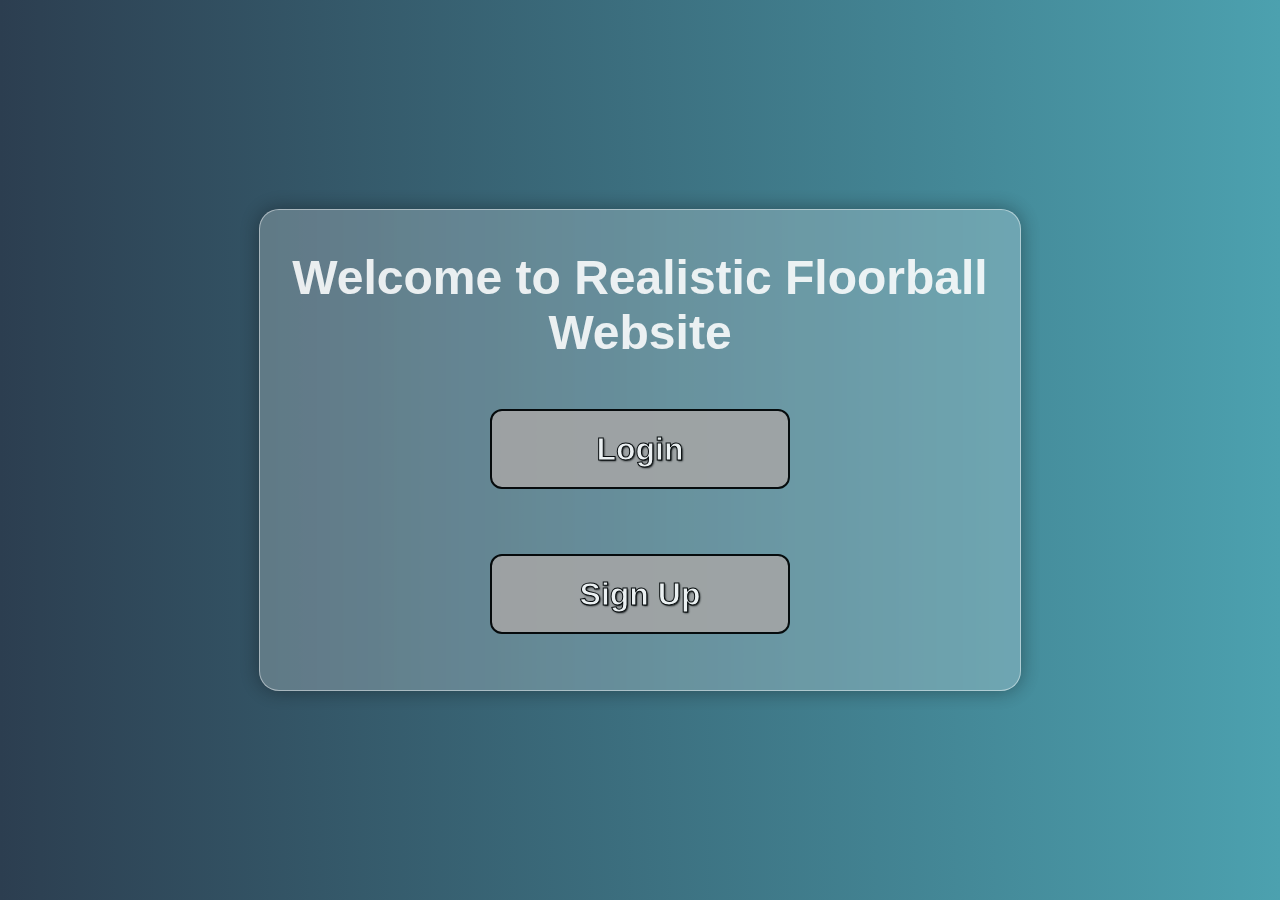
<file: index.html>
<!DOCTYPE html>
<html lang="en">
<head>
  <meta charset="UTF-8" />
  <title>Welcome</title>
  <link rel="stylesheet" href="index.css" />
</head>
<body>
  <div class="container">
    <div class="Auth">
      <h1>Welcome to Realistic Floorball Website</h1>
      <button onclick="window.location.href='login.html'" class="Button">Login</button>
      <button onclick="window.location.href='signup.html'" class="Button">Sign Up</button>
    </div>
  </div>
</body>
</html>
</file>
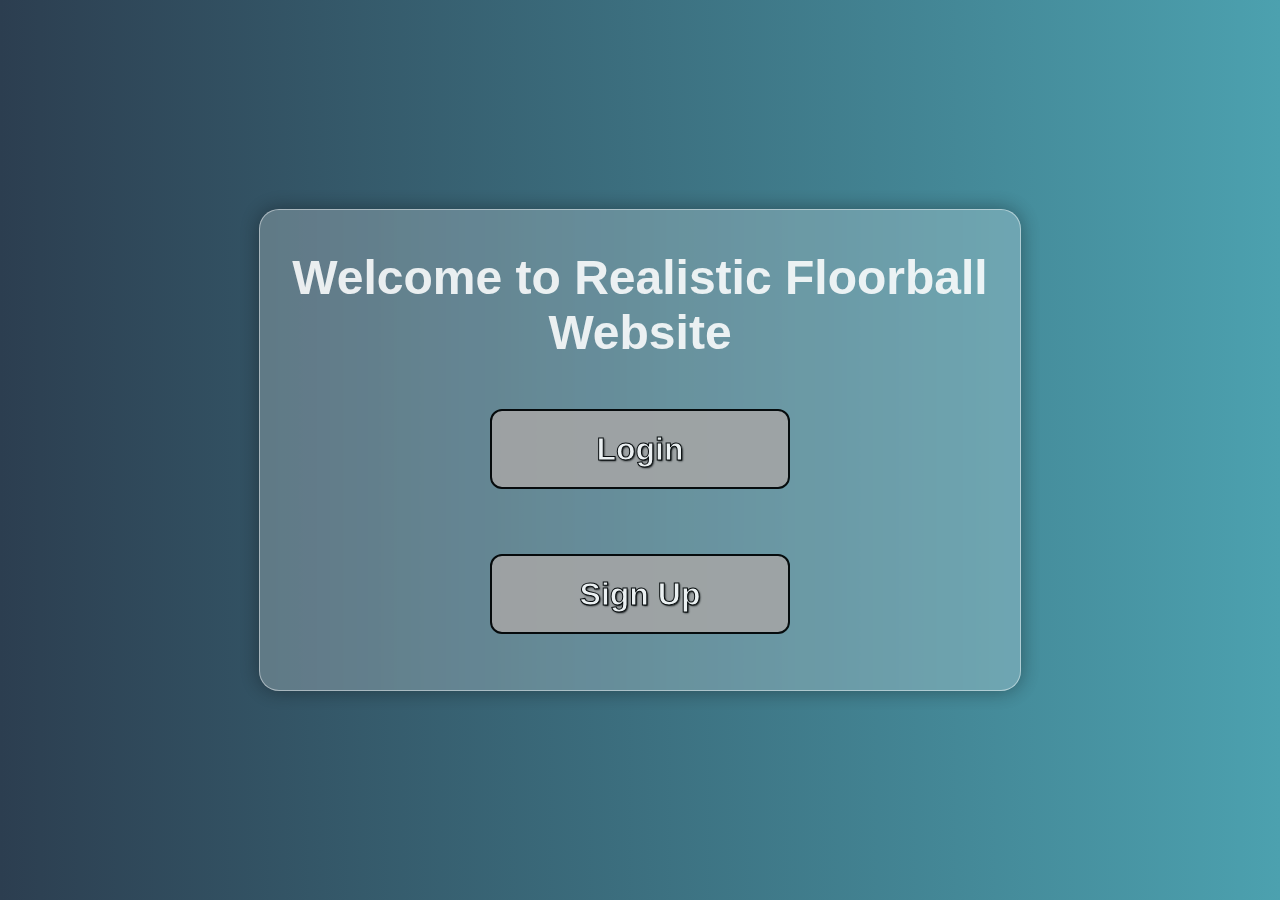
<file: dashboard.html>
<!DOCTYPE html>
<html lang="en">
<head>
  <meta charset="UTF-8" />
  <meta name="viewport" content="width=device-width,initial-scale=1" />
  <title>Dashboard</title>
  <link rel="stylesheet" href="dashboard.css" />
  <script defer src="protect.js"></script>
</head>
<body>
  <header class="topbar">
    <a href="home.html" class="backBtn" aria-label="Back to home">←</a>
    <h1>Dashboard</h1>
    <button id="logoutBtn" class="logout">Logout</button>
  </header>

  <main class="container">
    <div class="grid">
      <!-- ✅ Active pages -->
      <button class="dashBtn" onclick="location.href='teams.html'">Teams</button>
      <button class="dashBtn" onclick="location.href='users.html'">Users</button>
      <button class="dashBtn" onclick="location.href='fixtures.html'">Match Fixtures</button>
      <button class="dashBtn" onclick="location.href='results.html'">Match Results</button>
      <button class="dashBtn" onclick="location.href='standings.html'">Standings</button>

      <button class="dashBtn" onclick="location.href='reports.html'">Reports</button>
      <button class="dashBtn" onclick="location.href='game-news.html'">Game news</button>
      <button class="dashBtn" onclick="location.href='fan-posts.html'">Fans Posts</button>
    </div>
  </main>

  <script>
    // Logout logic
    const logoutBtn = document.getElementById("logoutBtn");
    logoutBtn.addEventListener("click", () => {
      try {
        const raw = JSON.parse(localStorage.getItem('onlineUsers') || '[]');
        const updated = (raw || []).filter(item => (typeof item === 'string' ? item !== localStorage.getItem('loggedInUser') : item.username !== localStorage.getItem('loggedInUser')));
        localStorage.setItem('onlineUsers', JSON.stringify(updated));
        try { window.Realtime.write('onlineUsers', updated); } catch(e) {}
      } catch (err) {}
      localStorage.removeItem("loggedInUser");
      window.location.href = "index.html";
    });
  </script>
</body>
</html>
</file>
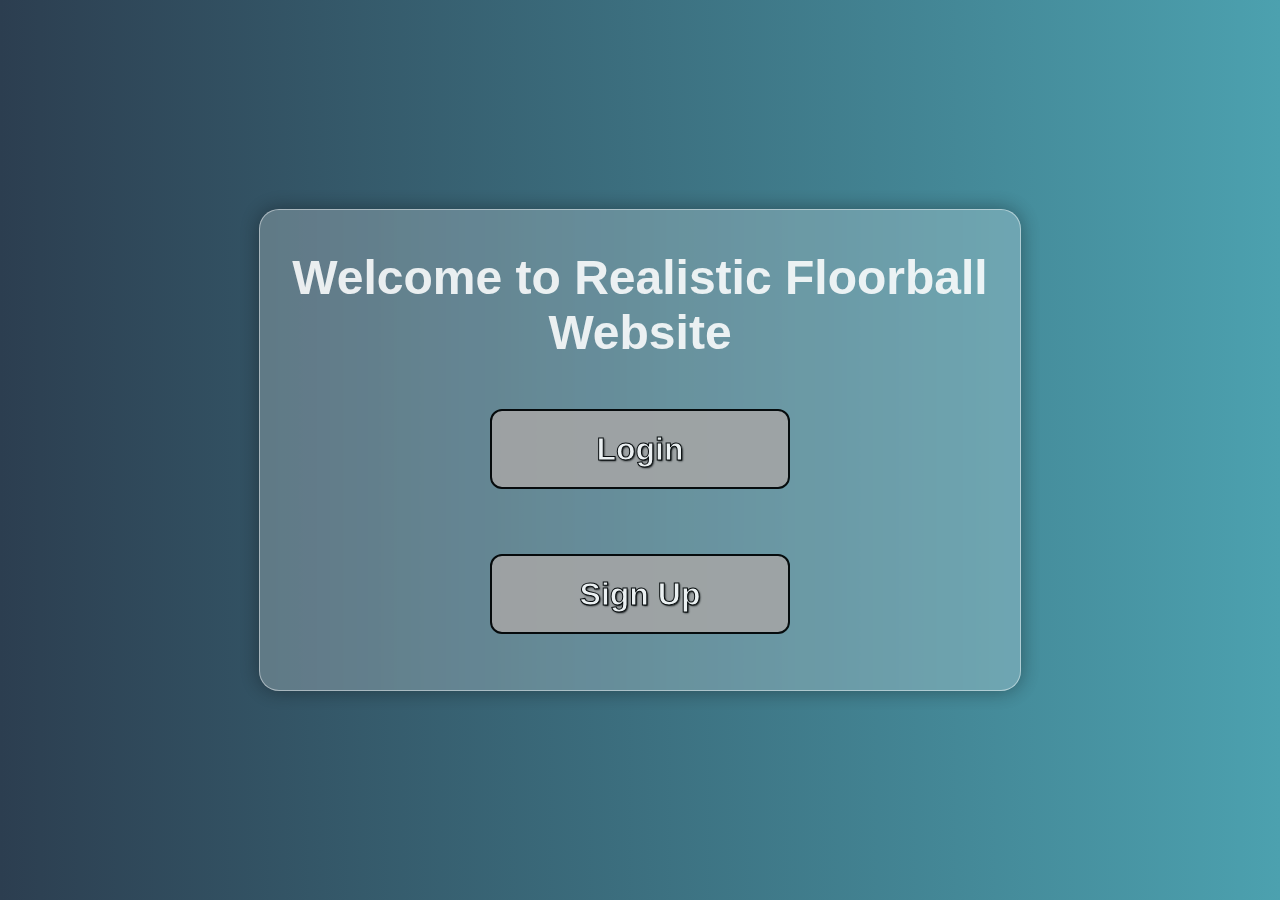
<file: fan-posts.html>
<!DOCTYPE html>
<html lang="en">
<head>
  <meta charset="UTF-8" />
  <meta name="viewport" content="width=device-width, initial-scale=1.0" />
  <title>Fan Posts</title>
  <link rel="stylesheet" href="posts.css" />
</head>
<body>
  <header class="topbar">
    <h1>Fan Posts</h1>
    <div class="profile">
      <span id="userDisplay"></span>
      <button id="logoutBtn">Logout</button>
    </div>
  </header>

  <main class="container">
    <section class="create-post">
      <h2>Create a New Post</h2>
      <input type="text" id="postTitle" placeholder="Post title..." />
      <textarea id="postContent" placeholder="Write something..."></textarea>
      <input type="file" id="postImage" accept="image/*" />
      <button id="addPostBtn">➕ Post</button>
    </section>
   
     <a class="iconBtn" href="dashboard.html" aria-label="Dashboard">
      <svg viewBox="0 0 24 24">
        <rect x="3" y="6" width="18" height="2" rx="1"></rect>
        <rect x="3" y="11" width="18" height="2" rx="1"></rect>
        <rect x="3" y="16" width="18" height="2" rx="1"></rect>
      </svg>
    </a>
</a>


    <section class="posts-list" id="postsList">
      <!-- Posts will appear here -->
    </section>
  </main>

  <script type="module" src="fan-posts.js"></script>
</body>
</html>
</file>
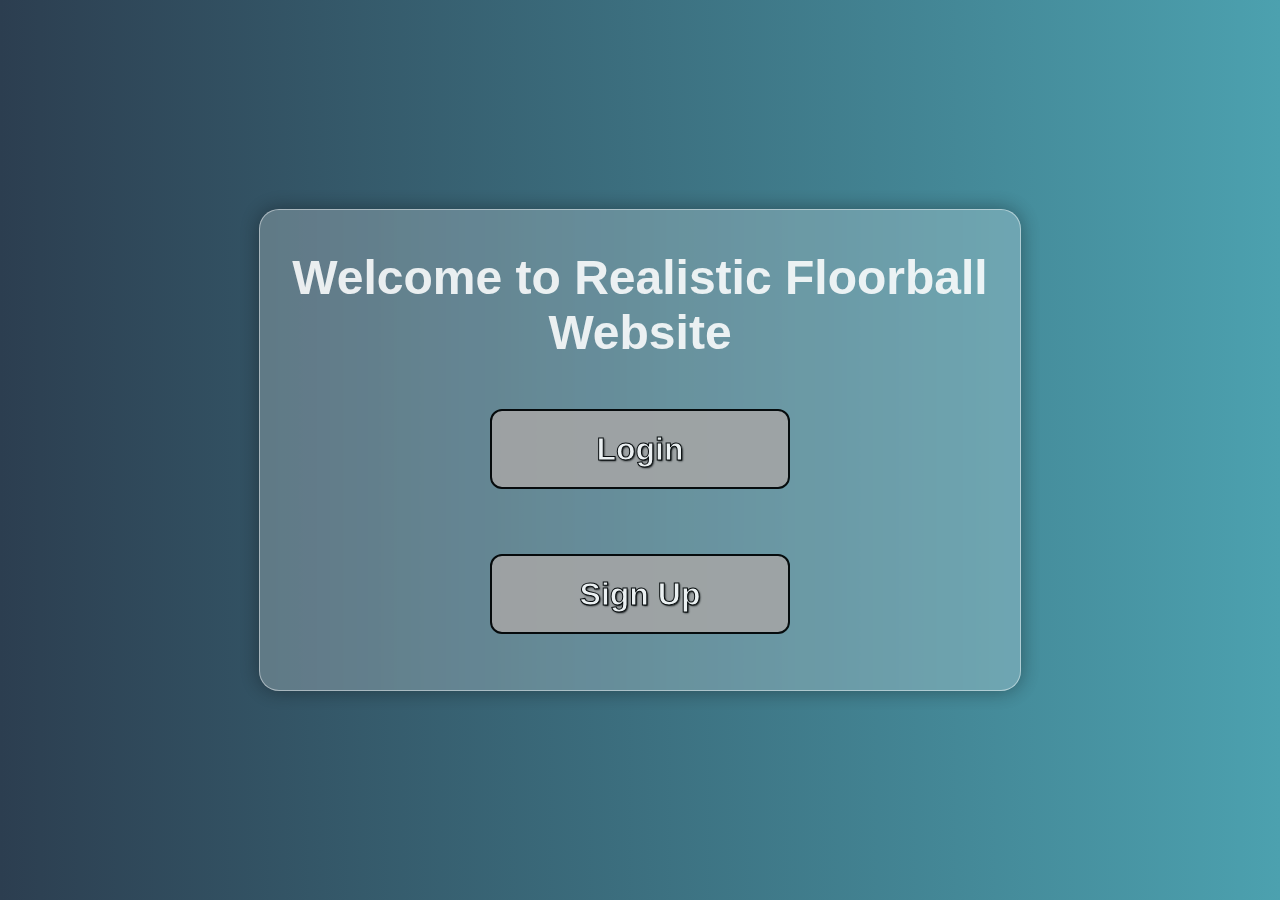
<file: fixtures.html>
<!DOCTYPE html>
<html lang="en">
<head>
  <meta charset="UTF-8">
  <meta name="viewport" content="width=device-width, initial-scale=1.0">
  <title>Fixtures</title>
  <link rel="stylesheet" href="fixtures.css">
  <script defer src="fixtures.js"></script>
</head>
<body>
  <header class="topbar">
    <a class="iconBtn" id="dashBtn" href="dashboard.html" aria-label="Open dashboard">
      <svg width="24" height="24" viewBox="0 0 24 24" fill="none">
        <rect x="3" y="6" width="18" height="2" rx="1"></rect>
        <rect x="3" y="11" width="18" height="2" rx="1"></rect>
        <rect x="3" y="16" width="18" height="2" rx="1"></rect>
      </svg>
    </a>
    <button id="logoutBtn" class="logout">Logout</button>
  </header>

  <main class="container">
    <h1>Fixtures</h1>

    <section id="addMatchSection" class="card">
      <h2>Add New Match</h2>
      <div class="formRow">
        <label for="seasonSelect">Season:</label>
        <select id="seasonSelect"></select>
      </div>
      <div class="formRow">
        <label for="teamASelect">Team A:</label>
        <select id="teamASelect"></select>
      </div>
      <div class="formRow">
        <label for="teamBSelect">Team B:</label>
        <select id="teamBSelect"></select>
      </div>
      <div class="formRow">
        <label for="matchDateTime">Date & Time:</label>
        <input type="datetime-local" id="matchDateTime">
      </div>
      <button id="addMatchBtn" class="primaryBtn">Add Match</button>
    </section>

    <section id="matchesList" class="card">
      <h2>All Matches</h2>
      <div id="matchesContainer" class="matchesContainer"></div>
    </section>
  </main>
</body>
</html>
</file>
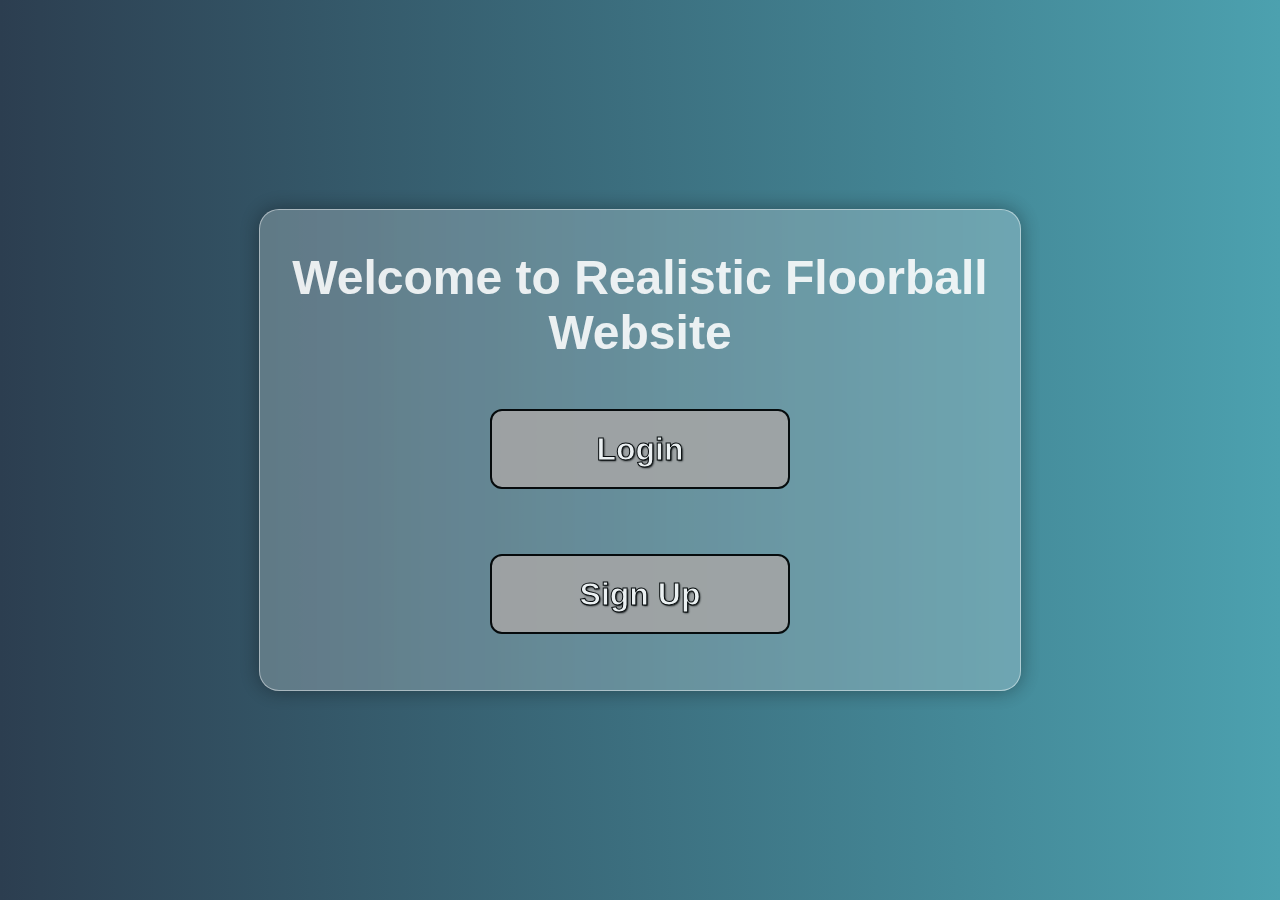
<file: game-news.html>
<!DOCTYPE html>
<html lang="en">
<head>
  <meta charset="UTF-8" />
  <meta name="viewport" content="width=device-width, initial-scale=1" />
  <title>Game News</title>
  <link rel="stylesheet" href="posts.css" />
  <script defer src="game-news.js"></script>
</head>
<body>
  <header class="topbar">
    <a class="iconBtn" href="dashboard.html" aria-label="Dashboard">
      <svg viewBox="0 0 24 24">
        <rect x="3" y="6" width="18" height="2" rx="1"></rect>
        <rect x="3" y="11" width="18" height="2" rx="1"></rect>
        <rect x="3" y="16" width="18" height="2" rx="1"></rect>
      </svg>
    </a>
    <h1>Game News</h1>
    <button class="logout" id="logoutBtn">Logout</button>
  </header>

  <main class="container">
    <div class="postBox" id="createPostBox">
      <h2>Create News</h2>
      <input type="text" id="postTitle" placeholder="Title" />
      <textarea id="postContent" placeholder="Content"></textarea>
      <input type="file" id="postImage" />
      <button id="postBtn">Post</button>
    </div>

    <div class="posts" id="postsList"></div>
  </main>
</body>
</html>
</file>
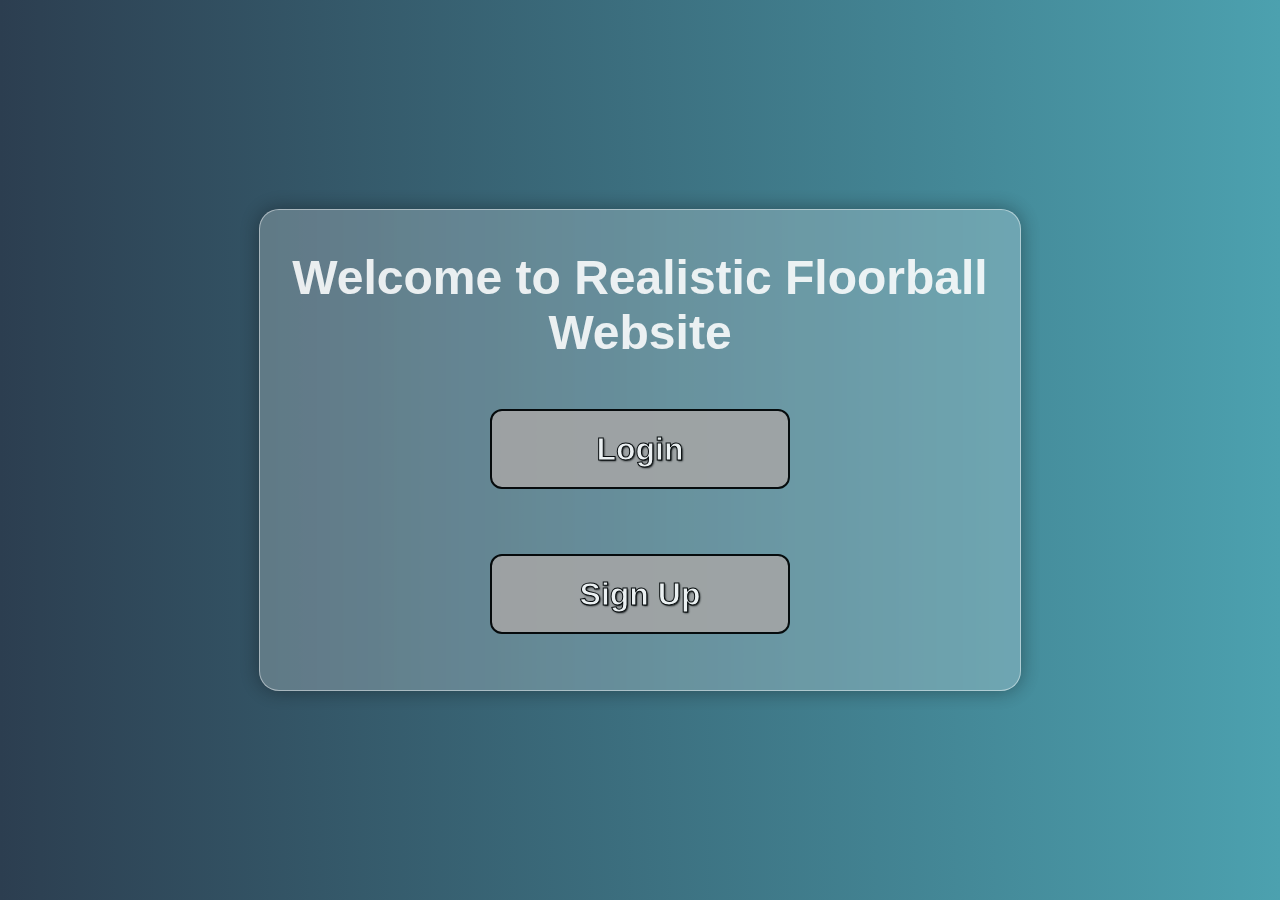
<file: home.html>
<!DOCTYPE html>
<html lang="en">
<head>
  <meta charset="UTF-8" />
  <meta name="viewport" content="width=device-width,initial-scale=1" />
  <title>Home</title>
  <link rel="stylesheet" href="home.css" />
  <script defer src="protect.js"></script>
  <script defer src="home.js"></script>
</head>
<body>
  <header class="topbar">
    <a class="iconBtn" id="dashBtn" href="dashboard.html" aria-label="Open dashboard">
      <svg width="24" height="24" viewBox="0 0 24 24" fill="none" aria-hidden="true">
        <rect x="3" y="6" width="18" height="2" rx="1"></rect>
        <rect x="3" y="11" width="18" height="2" rx="1"></rect>
        <rect x="3" y="16" width="18" height="2" rx="1"></rect>
      </svg>
    </a>

    <a class="profile" id="profileBtn" href="profile.html" aria-label="Open profile">
      <span class="avatar" aria-hidden="true">
        <svg width="36" height="36" viewBox="0 0 24 24" fill="none">
          <circle cx="12" cy="8" r="3.2"></circle>
          <path d="M4.5 20c0-3.6 3.6-6.5 7.5-6.5s7.5 2.9 7.5 6.5"></path>
        </svg>
      </span>
      <span class="profileName" id="topbarName">User</span>
    </a>

    <button id="logoutBtn" class="logout">Logout</button>
  </header>

  <main class="container">
    <h1 class="welcome">Welcome, <span id="userDisplay">User</span>!</h1>

    <section class="liveCard">
      <h2>Live</h2>
      <div class="liveItems" id="liveItems">
        <p class="muted">No live items currently</p>
      </div>
    </section>
  </main>
</body>
</html>
</file>
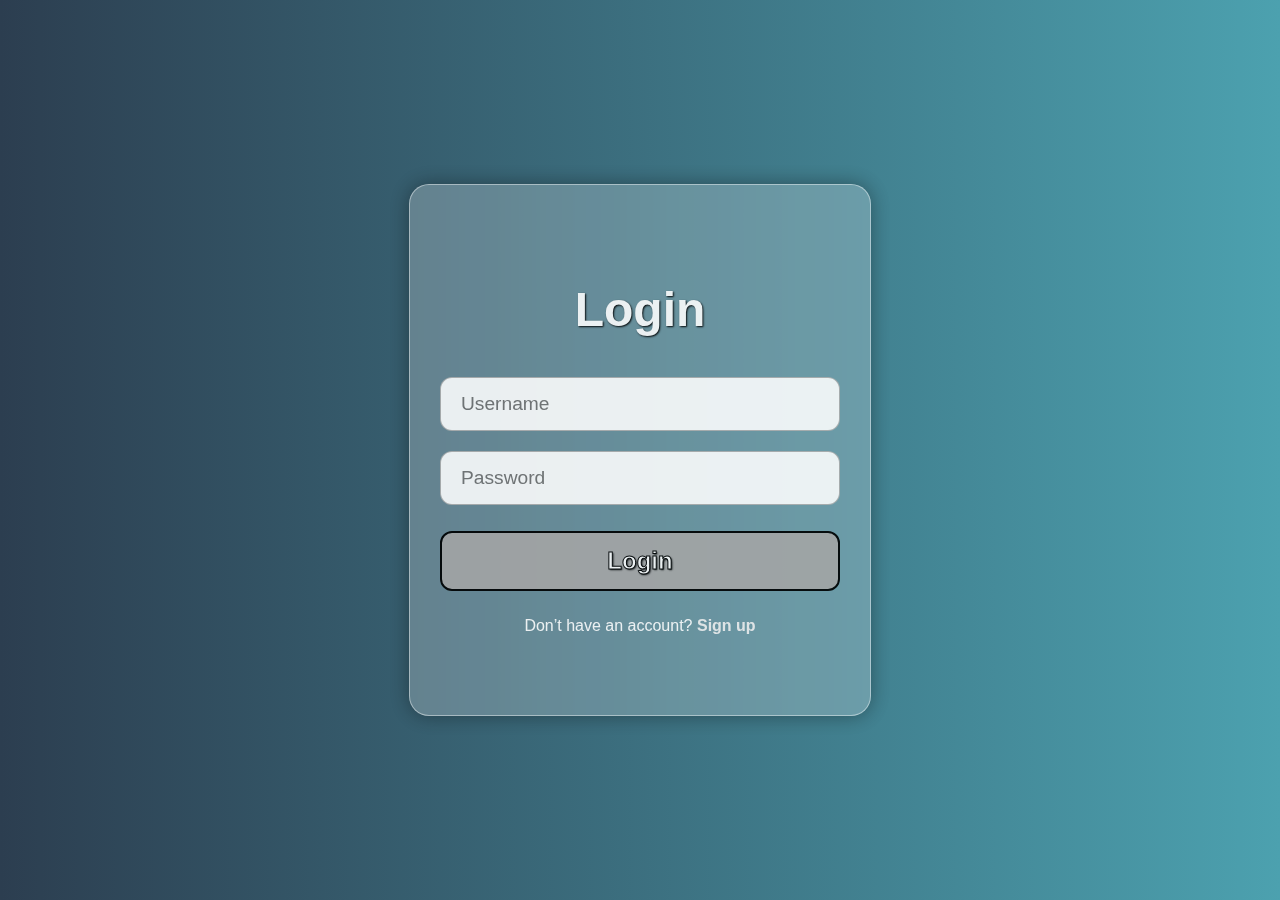
<file: login.html>
<!DOCTYPE html>
<html lang="en">
<head>
  <meta charset="UTF-8" />
  <title>Login</title>
  <link rel="stylesheet" href="login.css" />
  <script defer src="auth.js"></script>
</head>
<body>
  <div class="container">
    <h1>Login</h1>
    <form id="loginForm">
      <input type="text" id="loginUsername" placeholder="Username" required />
      <input type="password" id="loginPassword" placeholder="Password" required />
      <button type="submit">Login</button>
    </form>
    <p>Don’t have an account? <a href="signup.html">Sign up</a></p>
  </div>
</body>
</html>
</file>
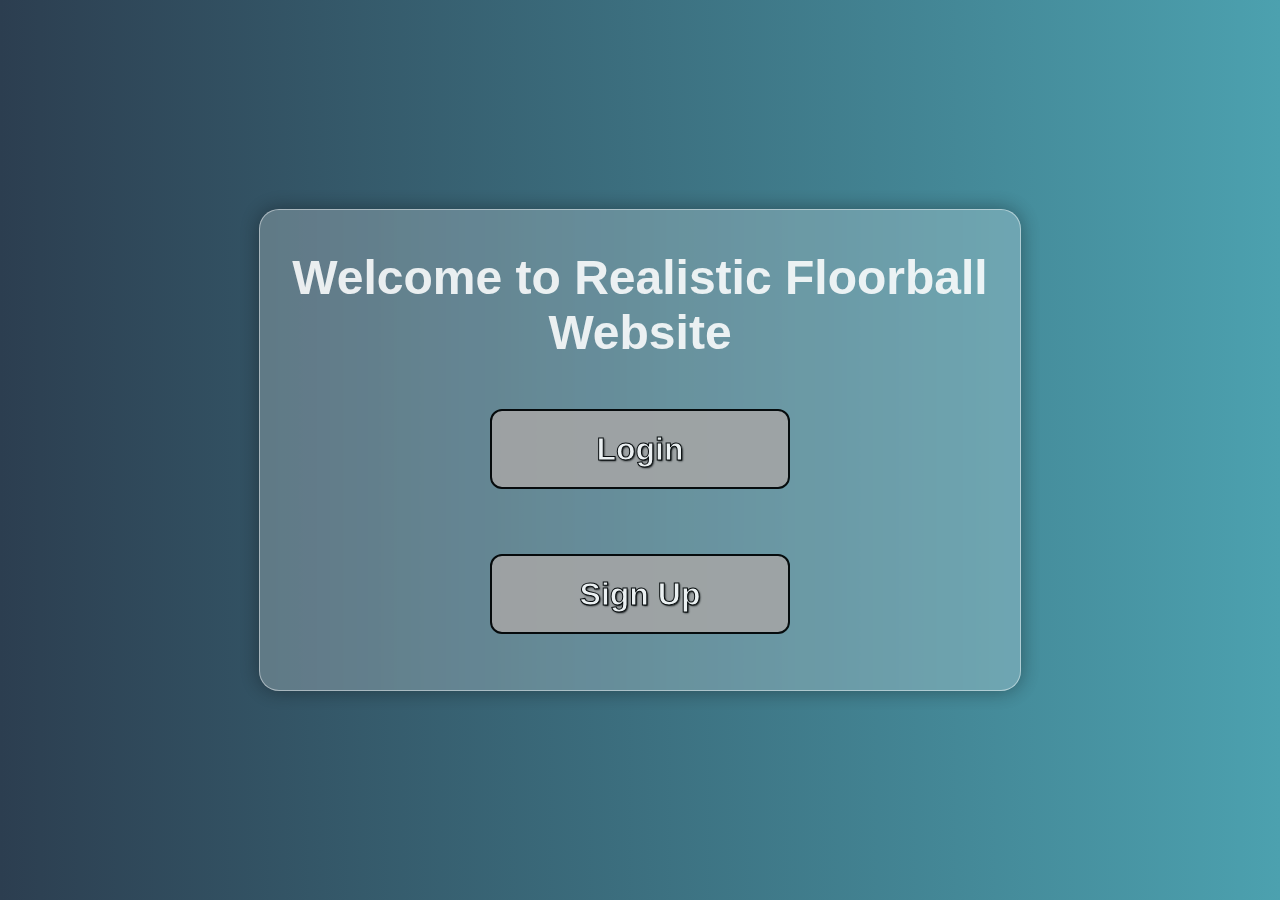
<file: results.html>
<!DOCTYPE html>
<html lang="en">
<head>
  <meta charset="UTF-8">
  <meta name="viewport" content="width=device-width, initial-scale=1.0">
  <title>Match Results</title>
  <link rel="stylesheet" href="results.css">
  <script defer src="results.js"></script>
</head>
<body>
  <header class="topbar">
    <a class="iconBtn" id="dashBtn" href="dashboard.html" aria-label="Open dashboard">
      <svg width="24" height="24" viewBox="0 0 24 24" fill="none">
        <rect x="3" y="6" width="18" height="2" rx="1"></rect>
        <rect x="3" y="11" width="18" height="2" rx="1"></rect>
        <rect x="3" y="16" width="18" height="2" rx="1"></rect>
      </svg>
    </a>
    <a id="topbarName" class="topbarName">Username</a>

    <button id="logoutBtn" class="logout">Logout</button>
  </header>

  <main class="container">
    <h1>Match Results</h1>
    <div id="resultsContainer"></div>
  </main>
</body>
</html>
</file>
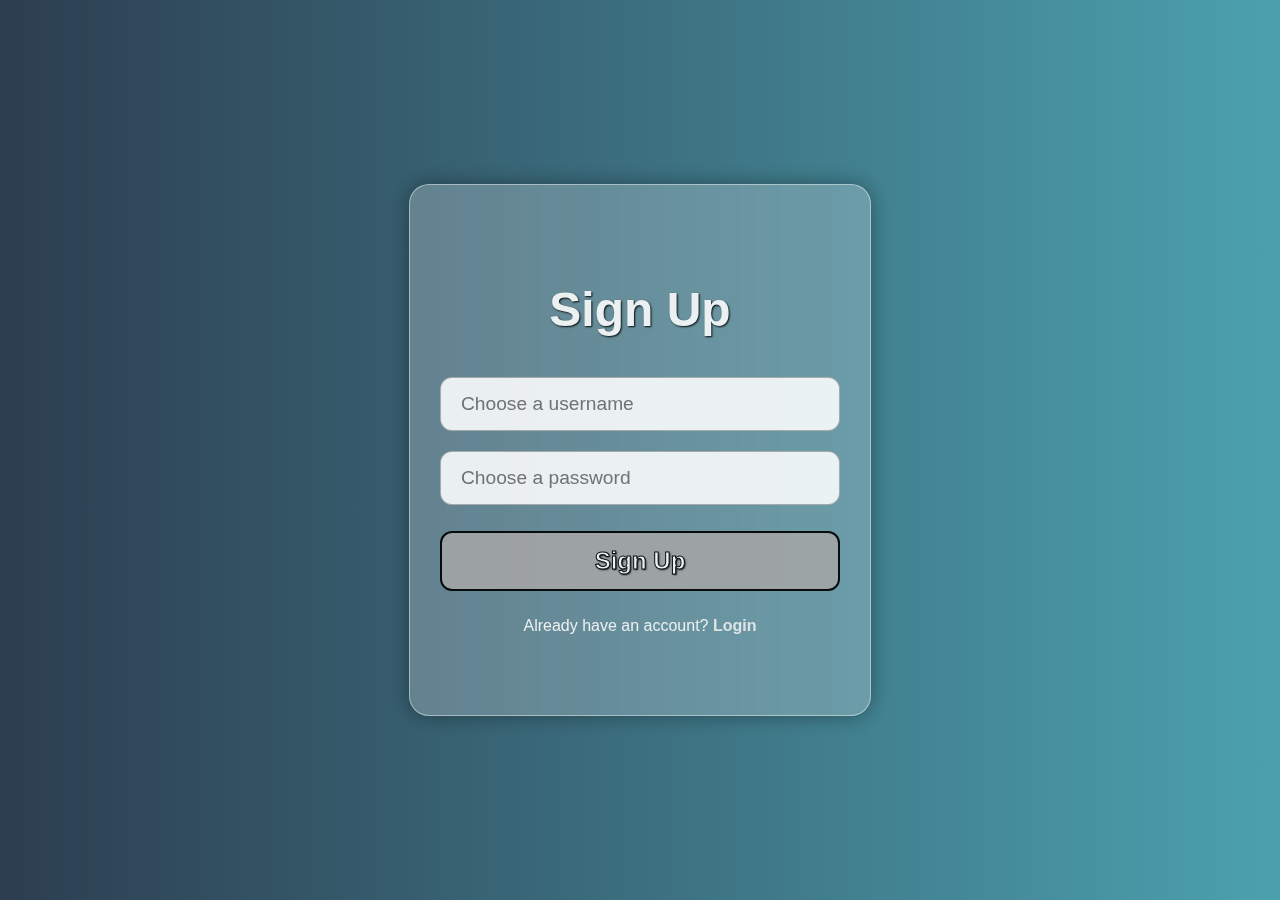
<file: signup.html>
<!DOCTYPE html>
<html lang="en">
<head>
  <meta charset="UTF-8" />
  <title>Sign Up</title>
  <link rel="stylesheet" href="signup.css" />
  <script defer src="auth.js"></script>
</head>
<body>
  <div class="container">
    <h1>Sign Up</h1>
    <form id="signupForm">
      <input type="text" id="signupUsername" placeholder="Choose a username" required />
      <input type="password" id="signupPassword" placeholder="Choose a password" required />
      <button type="submit">Sign Up</button>
    </form>
    <p>Already have an account? <a href="login.html">Login</a></p>
  </div>
</body>
</html>
</file>
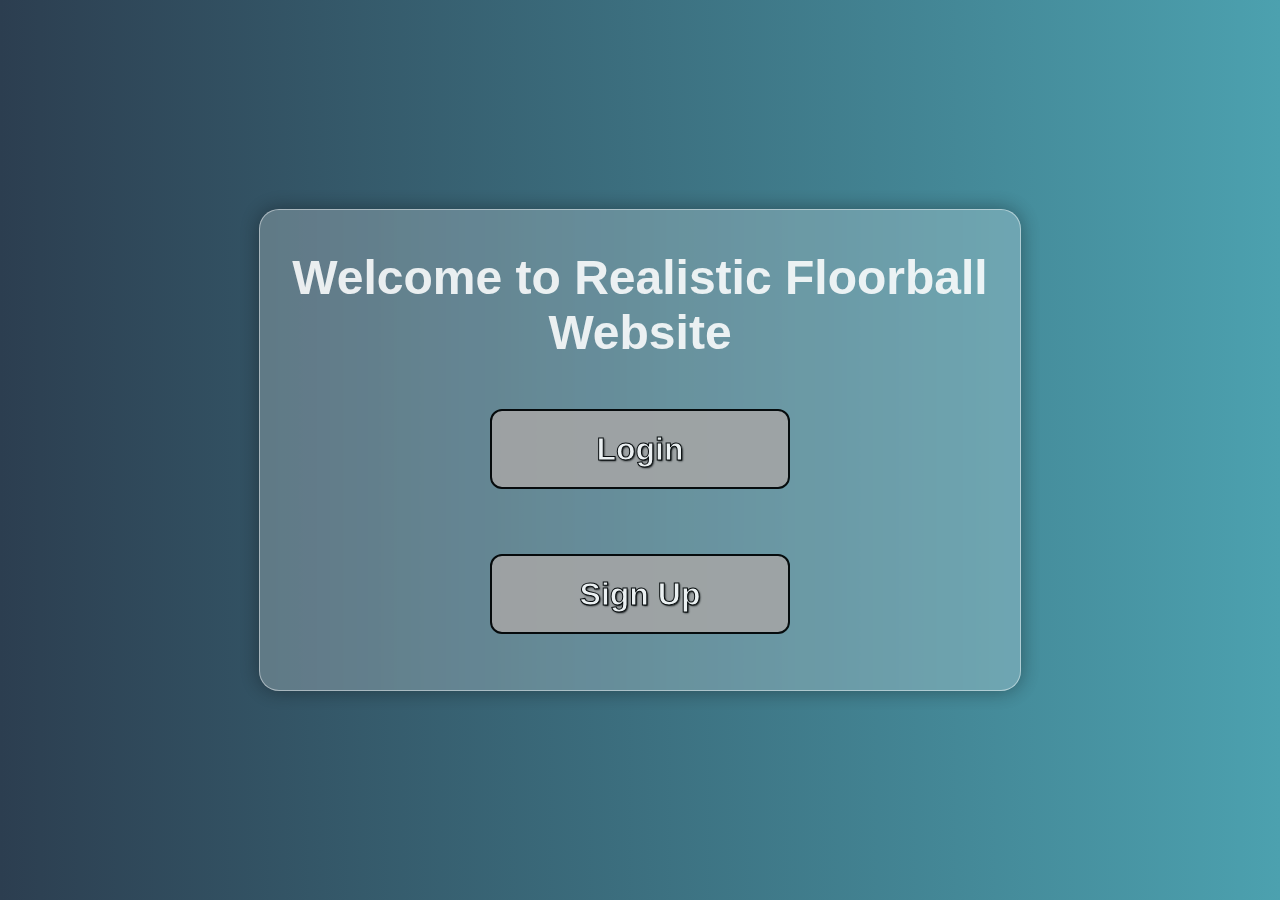
<file: standings.html>
<!DOCTYPE html>
<html lang="en">
<head>
  <meta charset="UTF-8" />
  <meta name="viewport" content="width=device-width, initial-scale=1.0" />
  <title>Standings</title>
  <link rel="stylesheet" href="standings.css" />
  <script defer src="protect.js"></script>
  <script defer src="standings.js"></script>
</head>
<body>
  <header class="topbar">
    <a href="dashboard.html" class="backBtn">←</a>
    <h1>Standings</h1>
    <button id="logoutBtn" class="logout">Logout</button>
  </header>

  <main class="container">
    <div class="season-select">
      <label for="seasonSelect">Season:</label>
      <select id="seasonSelect"></select>
    </div>

    <section class="section-card">
      <h2>🏆 Team Standings</h2>
      <table id="teamStandingsTable">
        <thead>
          <tr>
            <th>Team</th>
            <th>MP</th>
            <th>W</th>
            <th>D</th>
            <th>L</th>
            <th>GF</th>
            <th>GA</th>
            <th>Pts</th>
          </tr>
        </thead>
        <tbody></tbody>
      </table>
    </section>

    <section class="section-card">
      <h2>⚽ Fielders Stats</h2>
      <table id="fielderTable">
        <thead>
          <tr>
            <th>Player</th>
            <th>Team</th>
            <th>G</th>
            <th>A</th>
            <th>P</th>
          </tr>
        </thead>
        <tbody></tbody>
      </table>
    </section>

    <section class="section-card">
      <h2>🧤 Goalkeepers Stats</h2>
      <table id="goalkeeperTable">
        <thead>
          <tr>
            <th>Player</th>
            <th>Team</th>
            <th>Saves</th>
            <th>Conceded</th>
          </tr>
        </thead>
        <tbody></tbody>
      </table>
    </section>
  </main>
</body>
</html>
</file>
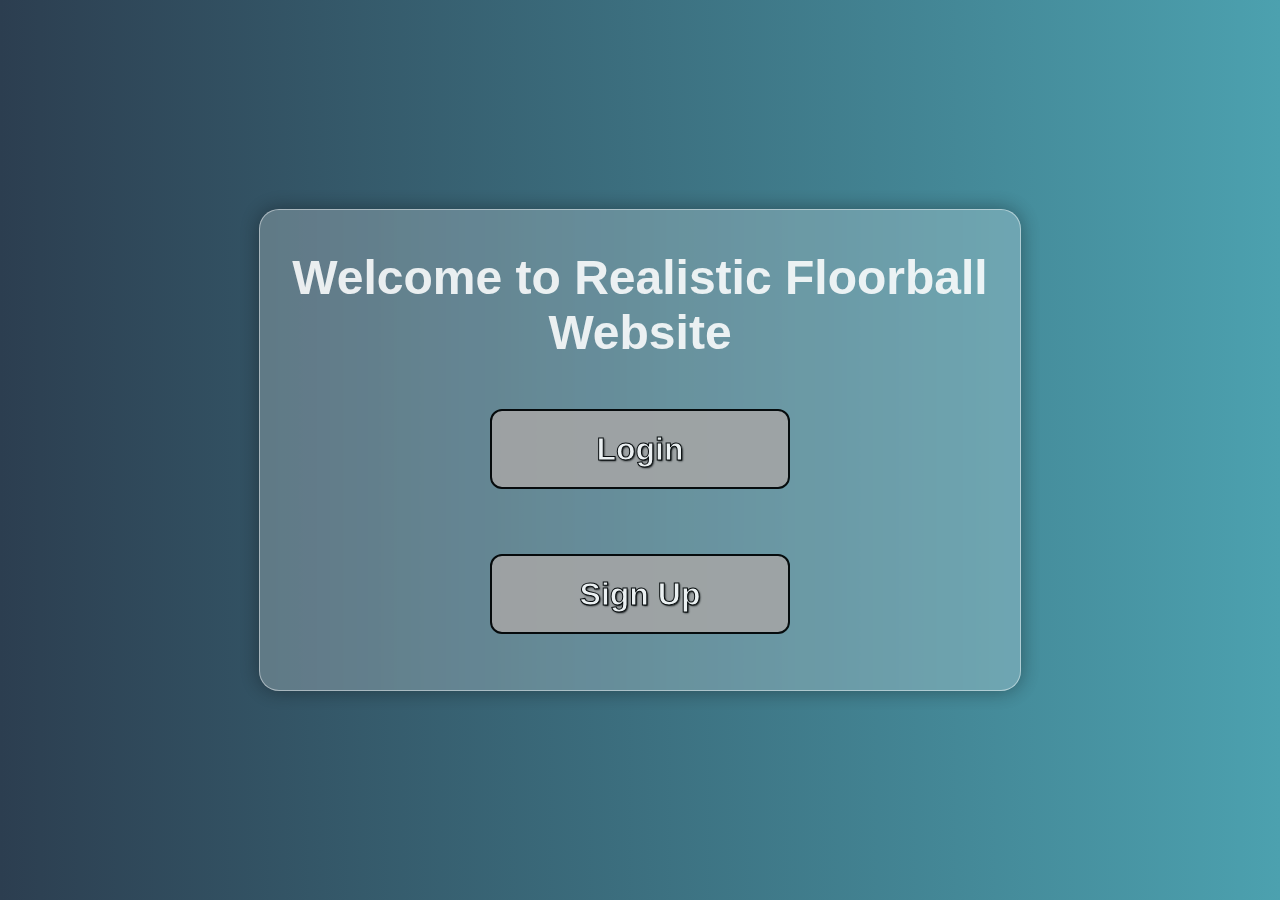
<file: teams.html>
<!DOCTYPE html>
<html lang="en">
<head>
  <meta charset="UTF-8" />
  <meta name="viewport" content="width=device-width,initial-scale=1" />
  <title>Teams</title>
  <link rel="stylesheet" href="teams.css" />
  <script defer src="teams.js"></script>
</head>
<body>
  <header class="topbar">
    <a class="iconBtn" href="dashboard.html" aria-label="Dashboard">
      <svg width="24" height="24" viewBox="0 0 24 24">
        <rect x="3" y="6" width="18" height="2" rx="1"></rect>
        <rect x="3" y="11" width="18" height="2" rx="1"></rect>
        <rect x="3" y="16" width="18" height="2" rx="1"></rect>
      </svg>
    </a>
    <span>Teams</span>
    <button class="logout" id="logoutBtn">Logout</button>
  </header>

  <main class="container">
    <section class="seasonSection">
      <h2>Seasons</h2>
      <div class="seasonForm">
        <input type="text" id="seasonName" placeholder="Season Name" />
        <button id="addSeasonBtn">Add Season</button>
      </div>
      <div id="seasonsList"></div>
    </section>

    <section class="teamSection">
      <h2>Teams</h2>
      <div class="teamForm">
        <input type="text" id="teamName" placeholder="Team Name" />
        <input type="file" id="teamFlag" />
        <button id="addTeamBtn">Add Team</button>
      </div>
      <div id="teamsList"></div>
    </section>
  </main>
</body>
</html>
</file>
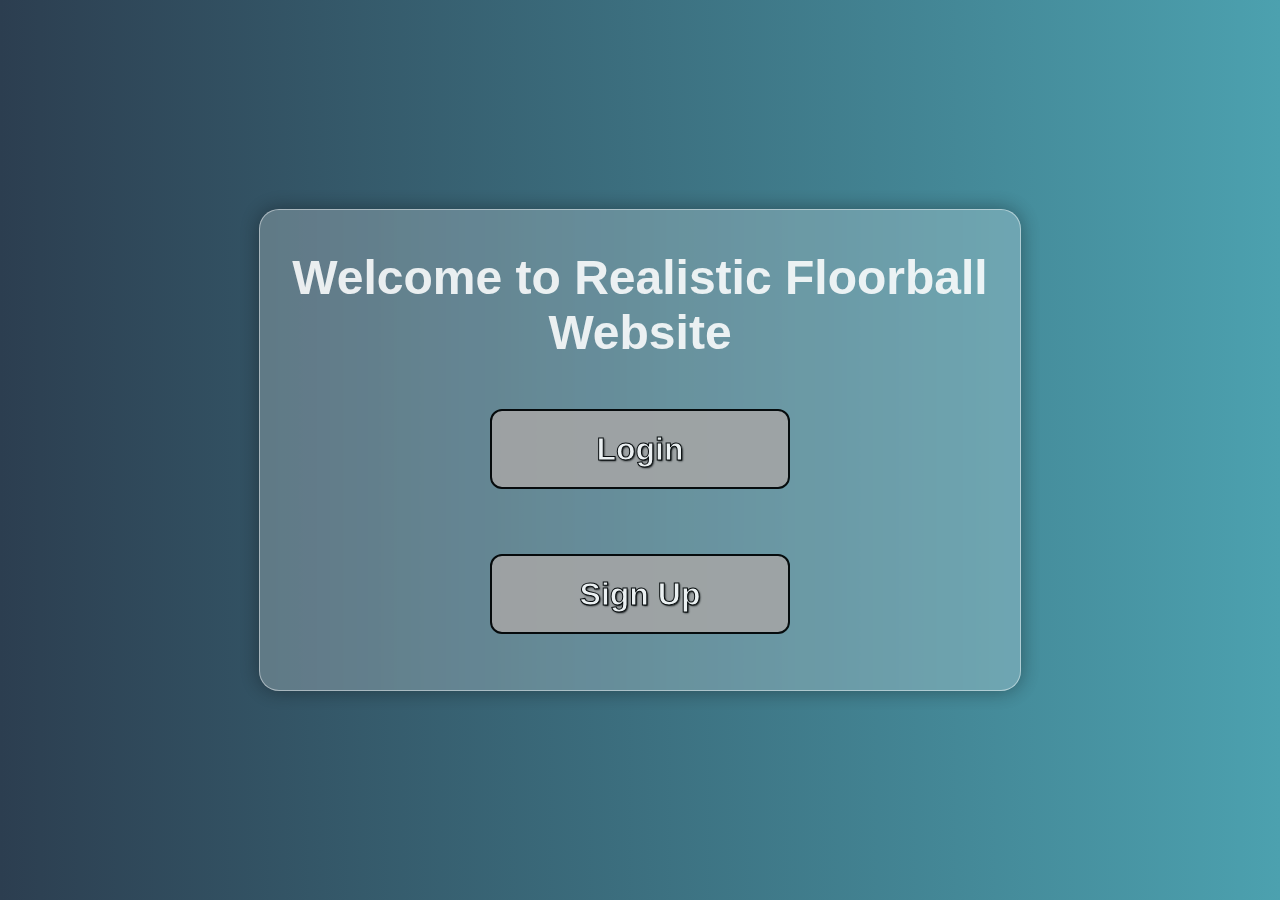
<file: users.html>
<!DOCTYPE html>
<html lang="en">
<head>
<meta charset="utf-8" />
<meta name="viewport" content="width=device-width,initial-scale=1" />
<title>Users</title>
<link rel="stylesheet" href="users.css" />
<script defer src="users.js"></script>
</head>
<body>
<header class="topbar">
  <a href="dashboard.html" class="backBtn">←</a>
  <h1>Users</h1>
  <button id="logoutBtn" class="logout">Logout</button>
</header>
<main class="container">
  <input id="userSearch" placeholder="Search users" style="width:100%;padding:10px;border-radius:10px;margin-bottom:12px" />
  <div id="usersList"></div>
</main>
</body>
</html>
</file>
<file: index.css>
body {
  font-family: Arial, sans-serif;
  background: linear-gradient(to right, #2c3e50, #4ca1af);
  display: flex;
  justify-content: center;
  align-items: center;
  height: 100vh;
  margin: 0;
}

.Auth {
  position: fixed;
  top: 50%;
  left: 50%;
  transform: translate(-50%, -50%);
  
  display: flex;
  flex-direction: column; 
  justify-content: space-between; 
  align-items: center;

  background: rgba(255, 255, 255, 0.25);
  backdrop-filter: blur(10px);
  padding: 40px 30px;
  border-radius: 20px;
  box-shadow: 0 0 20px rgba(0, 0, 0, 0.4);

  width: 90vw;
  max-width: 700px;
  min-height: 400px;
  border: 1px solid rgba(255, 255, 255, 0.527);
  opacity: 0.9;
}
  
.Button {
  display: flex;
  justify-content: center;
  align-items: center;
  height: 80px;
  width: 300px;
  margin: 16px;
  font-family: sans-serif;
  color: white;
  -webkit-text-stroke: 1px black;
  text-shadow: 1px 1px 2px black;
  font-weight: bold;
  font-size: 2rem;
  background-color: darkgrey;
  border: 2px solid black;
  border-radius: 12px;
  cursor: pointer;
  transition: transform 0.2s ease, background 0.3s ease;
  text-align: center;
}

.Button:hover {
  transform: scale(1.05);
  background-color: grey;
}

h1 {
  margin: 0;
  font-size: 3rem;
  color: white;
  text-align: center;
  justify-content: center;
}
</file>
<file: dashboard.css>
body {
  font-family: Arial, sans-serif;
  background: linear-gradient(to right, #2c3e50, #4ca1af);
  margin: 0;
  padding: 0;
  min-height: 100vh;
  display: flex;
  flex-direction: column;
}

.topbar {
  display: flex;
  align-items: center;
  justify-content: space-between;
  background: rgba(255, 255, 255, 0.15);
  backdrop-filter: blur(8px);
  padding: 12px 18px;
  color: white;
  font-size: 1.5rem;
  border-bottom: 1px solid rgba(255, 255, 255, 0.25);
}

.backBtn {
  font-size: 1.8rem;
  text-decoration: none;
  color: white;
  cursor: pointer;
}

.logout {
  background: rgba(255, 255, 255, 0.2);
  border: 1px solid rgba(255, 255, 255, 0.5);
  color: white;
  border-radius: 10px;
  padding: 8px 14px;
  cursor: pointer;
  transition: background 0.3s ease;
}
.logout:hover {
  background: rgba(255, 255, 255, 0.4);
}

.container {
  flex: 1;
  display: flex;
  justify-content: center;
  align-items: center;
  padding: 20px;
}

.grid {
  display: grid;
  grid-template-columns: repeat(auto-fill, minmax(140px, 1fr));
  gap: 16px;
  width: 100%;
  max-width: 700px;
}

.dashBtn {
  background: rgba(255, 255, 255, 0.25);
  backdrop-filter: blur(10px);
  border: 1px solid rgba(255, 255, 255, 0.4);
  color: white;
  font-size: 1.1rem;
  font-weight: bold;
  padding: 20px;
  border-radius: 15px;
  cursor: pointer;
  text-shadow: 1px 1px 2px black;
  transition: transform 0.2s ease, background 0.3s ease;
}

.dashBtn:hover {
  transform: scale(1.05);
  background: rgba(255, 255, 255, 0.35);
}
</file>
<file: posts.css>
:root {
  --bg-a:#2c3e50;
  --bg-b:#4ca1af;
  --glass: rgba(255,255,255,0.18);
  --glass-strong: rgba(255,255,255,0.28);
  --accent: #4ca1af;
  --text-on-glass: #ffffff;
}

html, body {
  margin: 0;
  padding: 0;
  height: 100%;
  font-family: Arial, Helvetica, sans-serif;
  background: linear-gradient(to right, var(--bg-a), var(--bg-b));
  color: var(--text-on-glass);
}

/* topbar */
.topbar {
  position: fixed;
  top: 0;
  left: 0;
  right: 0;
  height: 64px;
  display: flex;
  align-items: center;
  justify-content: space-between;
  padding: 0 12px;
  background: var(--glass);
  backdrop-filter: blur(10px);
  border-bottom: 1px solid rgba(255,255,255,0.12);
  box-shadow: 0 4px 12px rgba(0,0,0,0.3);
  z-index: 20;
}

/* dashboard button (left) */
.iconBtn {
  width: 44px;
  height: 44px;
  display: flex;
  align-items: center;
  justify-content: center;
  background: var(--glass-strong);
  border-radius: 10px;
  border: none;
  cursor: pointer;
  transition: transform 0.15s ease;
}
.iconBtn:hover { transform: scale(1.05); }
.iconBtn svg { width: 24px; height: 24px; fill: white; }

/* centered title */
.topbar h1 {
  margin: 0;
  font-size: 1.3rem;
  font-weight: 700;
  text-align: center;
  flex: 1;
}

/* logout button */
.logout {
  padding: 8px 14px;
  height: 36px;
  border-radius: 10px;
  background: darkgrey;
  color: white;
  font-weight: 700;
  border: 2px solid black;
  cursor: pointer;
  transition: transform 0.15s ease, background 0.2s ease;
}
.logout:hover { transform: scale(1.03); background: grey; }

/* main content */
.container {
  padding-top: 80px; /* space for topbar */
  max-width: 600px;
  margin: 0 auto;
  display: flex;
  flex-direction: column;
  gap: 18px;
  padding-left: 12px;
  padding-right: 12px;
  min-height: 100vh;
  box-sizing: border-box;
}

/* post creation */
.postBox {
  display: flex;
  flex-direction: column;
  gap: 10px;
  padding: 16px;
  border-radius: 16px;
  background: var(--glass);
  backdrop-filter: blur(8px);
  border: 1px solid rgba(255,255,255,0.1);
  box-shadow: 0 4px 12px rgba(0,0,0,0.2);
}
.postBox input[type="text"],
.postBox textarea,
.postBox input[type="file"] {
  width: 100%;
  padding: 10px;
  border-radius: 10px;
  border: none;
  outline: none;
  font-size: 1rem;
  background: rgba(255,255,255,0.15);
  color: white;
}
.postBox button {
  background: var(--accent);
  color: white;
  border: none;
  border-radius: 10px;
  font-weight: 700;
  padding: 10px;
  cursor: pointer;
  transition: background 0.2s, transform 0.15s;
}
.postBox button:hover { background: #3b8c9a; transform: scale(1.02); }

/* posts list */
.posts { display: flex; flex-direction: column; gap: 16px; }

/* individual post */
.post {
  background: var(--glass-strong);
  padding: 14px;
  border-radius: 16px;
  border: 1px solid rgba(255,255,255,0.1);
  box-shadow: 0 4px 12px rgba(0,0,0,0.2);
}
.post-header { display: flex; justify-content: space-between; align-items: center; margin-bottom: 6px; }
.post-title { font-weight: 700; color: var(--accent); }
.post-meta { font-size: 0.8rem; opacity: 0.8; }
.post-content { margin: 8px 0; font-size: 0.95rem; }
.post img { width: 100%; border-radius: 12px; margin-top: 6px; object-fit: cover; }

/* actions */
.actions {
  display: flex;
  gap: 10px;
  margin-top: 10px;
}
.actions button {
  background: transparent;
  border: none;
  color: white;
  font-weight: 600;
  cursor: pointer;
  display: flex;
  align-items: center;
  gap: 4px;
}
.actions button:hover { opacity: 0.8; }

/* comments */
.comments {
  margin-top: 10px;
  border-top: 1px solid rgba(255,255,255,0.2);
  padding-top: 6px;
}
.comment {
  font-size: 0.9rem;
  padding: 4px 0;
  border-bottom:1px solid rgba(255,255,255,0.08);
}
.comment:last-child { border-bottom: none; }
.comment strong { color: var(--accent); }

/* responsive */
@media (max-width:420px){
  .topbar { height: 68px; padding: 8px 12px; }
  .topbar h1 { font-size: 1.1rem; }
  .logout { height: 34px; padding: 6px 10px; font-size: 0.9rem; }
}
</file>
<file: fixtures.css>
:root{
  --bg-a:#2c3e50;
  --bg-b:#4ca1af;
  --glass: rgba(255,255,255,0.18);
  --accent:#4ca1af;
  --text-white:#ffffff;
  --text-light:#eef;
}

html,body{
  height:100%;
  margin:0;
  font-family:Arial,Helvetica,sans-serif;
  background: linear-gradient(to right,var(--bg-a),var(--bg-b));
  color: var(--text-white);
}

.topbar{
  display:flex;
  align-items:center;
  gap:12px;
  padding:10px 16px;
  background: var(--glass);
  backdrop-filter: blur(8px);
  position: fixed;
  top:0;
  left:0;
  right:0;
  z-index:10;
  border-bottom:1px solid rgba(255,255,255,0.2);
}
.iconBtn{
  display:flex;
  align-items:center;
  justify-content:center;
  width:44px;
  height:44px;
  border-radius:10px;
  background:transparent;
  border:none;
  cursor:pointer;
}
.profile{
  display:flex;
  align-items:center;
  gap:8px;
  margin-left:8px;
  text-decoration:none;
  color:var(--text-white);
}
.avatar{
  width:40px;
  height:40px;
  background: var(--glass);
  border-radius:10px;
  display:flex;
  align-items:center;
  justify-content:center;
}
.logout{
  margin-left:auto;
  padding:6px 12px;
  border-radius:8px;
  background: darkgrey;
  border:1px solid black;
  cursor:pointer;
  font-weight:700;
}
.logout:hover{background:grey}

/* Container */
.container{
  padding-top:72px;
  padding-left:16px;
  padding-right:16px;
  max-width:800px;
  margin:auto;
  display:flex;
  flex-direction:column;
  gap:20px;
}

/* Card style */
.card{
  background: rgba(255,255,255,0.12);
  backdrop-filter: blur(8px);
  border-radius:16px;
  padding:16px;
  border:1px solid rgba(255,255,255,0.1);
}

/* Form rows */
.formRow{
  display:flex;
  flex-direction:column;
  margin-bottom:12px;
}
.formRow label{
  font-weight:700;
  margin-bottom:4px;
  color: var(--text-light);
}
select,input[type="datetime-local"]{
  padding:6px 10px;
  border-radius:8px;
  border:none;
  outline:none;
  font-size:0.95rem;
}
.primaryBtn{
  background: var(--accent);
  color:white;
  font-weight:700;
  border:none;
  padding:10px 14px;
  border-radius:10px;
  cursor:pointer;
  transition: transform .2s ease, background .2s ease;
}
.primaryBtn:hover{
  background:#3aa0b0;
  transform:scale(1.02);
}

/* Matches container */
.matchesContainer{
  display:flex;
  flex-direction:column;
  gap:12px;
  margin-top:12px;
}
.matchCard{
  display:flex;
  align-items:center;
  justify-content:space-between;
  background: rgba(255,255,255,0.08);
  border-radius:12px;
  padding:10px 12px;
  border:1px solid rgba(255,255,255,0.1);
  gap:12px;
  flex-wrap:wrap;
}
.teamInfo{
  display:flex;
  align-items:center;
  gap:8px;
}
.teamInfo img{
  width:36px;
  height:36px;
  border-radius:6px;
  object-fit:cover;
}
.matchDate{
  color: var(--text-light);
  font-size:0.9rem;
}
.matchButtons{
  display:flex;
  gap:6px;
}
.matchBtn{
  padding:4px 10px;
  border:none;
  border-radius:6px;
  background: var(--accent);
  color:white;
  cursor:pointer;
  font-size:0.85rem;
}
.matchBtn:hover{background:#3aa0b0}

/* Responsive */
@media(max-width:500px){
  .matchCard{
    flex-direction:column;
    align-items:flex-start;
  }
}
</file>
<file: home.css>
:root{
  --bg-a:#2c3e50;
  --bg-b:#4ca1af;
  --glass: rgba(255,255,255,0.18);
  --glass-strong: rgba(255,255,255,0.28);
  --accent: #4ca1af;
  --text-on-glass: #ffffff;
}

/* page */
html,body{height:100%;margin:0;font-family:Arial,Helvetica,sans-serif;background:linear-gradient(90deg,var(--bg-a),var(--bg-b));-webkit-font-smoothing:antialiased;-moz-osx-font-smoothing:grayscale}

/* topbar */
.topbar{
  position:fixed;top:0;left:0;right:0;height:64px;display:flex;align-items:center;gap:12px;padding:8px 12px;
  background:var(--glass);backdrop-filter:blur(10px);
  border-bottom:1px solid rgba(255,255,255,0.12);
  box-shadow:0 6px 18px rgba(0,0,0,0.35);
  z-index:20;
}

/* small icon button (burger) */
.iconBtn{
  display:inline-flex;align-items:center;justify-content:center;width:44px;height:44px;border-radius:10px;text-decoration:none;
  background:transparent;border:none;color:var(--text-on-glass);
}
.iconBtn svg { stroke: none; fill: #fff; opacity:0.95; }

/* profile area */
.profile{
  display:flex;align-items:center;gap:10px;text-decoration:none;color:var(--text-on-glass);margin-left:2px;
}
.avatar{width:44px;height:44px;border-radius:10px;display:inline-flex;align-items:center;justify-content:center;background:var(--glass-strong);padding:4px;box-shadow:0 2px 6px rgba(0,0,0,0.25)}
.avatar svg{width:36px;height:36px;fill:rgba(255,255,255,0.85);opacity:0.95}
.profileName{font-weight:700;font-size:1rem;text-shadow:1px 1px 2px rgba(0,0,0,0.6)}

/* logout button (topbar) */
.logout{
  margin-left:auto;padding:8px 14px;height:40px;border-radius:10px;background:darkgrey;color:white;font-weight:700;border:2px solid black;
  -webkit-text-stroke:0.6px black;text-shadow:1px 1px 2px black;font-size:0.95rem;cursor:pointer;
  transition:transform .15s ease,background .2s ease;
}
.logout:hover{transform:scale(1.03);background:grey}

/* main content pushed below topbar */
.container{
  padding-top:92px; /* space for fixed topbar */
  display:flex;flex-direction:column;align-items:center;gap:18px;padding-left:16px;padding-right:16px;
  min-height:100vh;box-sizing:border-box;
}

/* welcome */
.welcome{margin:0;color:white;font-size:1.6rem;text-align:center;text-shadow:1px 1px 2px rgba(0,0,0,0.6)}

/* live card */
.liveCard{
  width:100%;max-width:520px;background:rgba(255,255,255,0.12);backdrop-filter:blur(8px);border-radius:16px;padding:14px;border:1px solid rgba(255,255,255,0.08);
  box-shadow:0 8px 30px rgba(0,0,0,0.35);
  color:white;
}
.liveCard h2{margin:0 0 10px 0;font-size:1rem;color:var(--accent);font-weight:800}
.liveItems{min-height:80px}
.muted{opacity:0.85;color:#eef;font-size:0.95rem}

/* small screens tweaks */
@media (max-width:420px){
  .topbar{height:68px;padding:10px}
  .profileName{display:none} /* keep topbar compact on very small screens */
  .welcome{font-size:1.3rem}
  .logout{height:36px;padding:8px 10px;font-size:0.9rem}
}

.liveMatchCard{
  display:flex;
  flex-direction:column;
  align-items:center;
  gap:8px;
  padding:12px;
  background:rgba(255,255,255,0.12);
  border-radius:12px;
  margin-bottom:12px;
  border:1px solid rgba(255,255,255,0.08);
  backdrop-filter:blur(5px);
  color:white;
}

.liveMatchCard .teams{
  display:flex;
  align-items:center;
  gap:12px;
}

.liveMatchCard .team{
  display:flex;
  flex-direction:column;
  align-items:center;
}

.liveMatchCard .team img{
  width:50px;
  height:50px;
  border-radius:8px;
  object-fit:cover;
  margin-bottom:4px;
}

.liveMatchCard .vsText{
  font-weight:bold;
  font-size:1.2rem;
}

.liveMatchCard .matchTime{
  font-size:0.9rem;
  color:#eee;
}

.liveMatchCard .liveBadge{
  margin-top:6px;
  background:red;
  padding:2px 6px;
  border-radius:6px;
  font-size:0.8rem;
  font-weight:bold;
}
</file>
<file: login.css>
body {
  font-family: Arial, sans-serif;
  background: linear-gradient(to right, #2c3e50, #4ca1af);
  display: flex;
  justify-content: center;
  align-items: center;
  height: 100vh;
  margin: 0;
}

.container {
  display: flex;
  flex-direction: column;
  justify-content: center;
  align-items: center;
  background: rgba(255, 255, 255, 0.25);
  backdrop-filter: blur(10px);
  padding: 40px 30px;
  border-radius: 20px;
  box-shadow: 0 0 20px rgba(0, 0, 0, 0.4);
  width: 90vw;
  max-width: 400px;
  min-height: 450px;
  border: 1px solid rgba(255, 255, 255, 0.5);
  opacity: 0.9;
}

h1 {
  margin-bottom: 30px;
  font-size: 3rem;
  color: white;
  text-align: center;
  text-shadow: 1px 1px 2px black;
}

form {
  display: flex;
  flex-direction: column;
  width: 100%;
}

input {
  padding: 15px 20px;
  margin: 10px 0;
  border-radius: 12px;
  border: 1px solid rgba(0,0,0,0.3);
  font-size: 1.2rem;
  outline: none;
}

input:focus {
  border-color: #4ca1af;
  box-shadow: 0 0 8px rgba(76, 161, 175, 0.7);
}

button {
  display: flex;
  justify-content: center;
  align-items: center;
  height: 60px;
  margin: 16px 0;
  font-family: sans-serif;
  color: white;
  -webkit-text-stroke: 1px black;
  text-shadow: 1px 1px 2px black;
  font-weight: bold;
  font-size: 1.5rem;
  background-color: darkgrey;
  border: 2px solid black;
  border-radius: 12px;
  cursor: pointer;
  transition: transform 0.2s ease, background 0.3s ease;
  text-align: center;
}

button:hover {
  transform: scale(1.05);
  background-color: grey;
}

p {
  margin-top: 10px;
  font-size: 1rem;
  text-align: center;
  color: white;
}

a {
  text-decoration: none;
  font-weight: bold;
  color: #f0f0f0;
}

a:hover {
  color: #cceeff;
}
</file>
<file: results.css>
:root {
  --bg-a:#2c3e50;
  --bg-b:#4ca1af;
  --glass: rgba(255,255,255,0.18);
  --accent: #4ca1af;
  --text-on-glass:#fff;
}

html,body {
  margin:0;
  font-family:Arial,sans-serif;
  background:linear-gradient(to right,var(--bg-a),var(--bg-b));
  min-height:100%;
  color:white;
}

.topbar {
  position:fixed;
  top:0; left:0; right:0;
  height:64px;
  display:flex;
  align-items:center;
  gap:12px;
  padding:8px 12px;
  background:var(--glass);
  backdrop-filter:blur(10px);
  border-bottom:1px solid rgba(255,255,255,0.12);
  z-index:20;
}
.iconBtn {display:inline-flex;align-items:center;justify-content:center;width:44px;height:44px;border-radius:10px;background:transparent;border:none;color:var(--text-on-glass);cursor:pointer;}
.profile {display:flex;align-items:center;gap:10px;color:var(--text-on-glass);}
.avatar {width:44px;height:44px;border-radius:10px;background:var(--glass);}
.logout {margin-left:auto;padding:8px 14px;background:darkgrey;color:white;border:2px solid black;cursor:pointer;border-radius:8px;}

.container {
  padding-top:80px;
  display:flex;
  flex-direction:column;
  gap:16px;
  align-items:center;
}
h1 {color:white;}

.resultCard {
  width:90%;
  max-width:650px;
  background:rgba(255,255,255,0.18);
  backdrop-filter:blur(8px);
  border-radius:12px;
  padding:12px;
  margin-bottom:16px;
  color:white;
}

.matchHeader {
  display:flex;
  justify-content:space-between;
  align-items:center;
  gap:10px;
  margin-bottom:10px;
}

.teamBlock {
  display:flex;
  flex-direction:column;
  align-items:center;
  text-align:center;
  gap:4px;
}

.teamBlock img {
  width:50px;
  height:50px;
  border-radius:8px;
  object-fit:cover;
  border:1px solid rgba(255,255,255,0.3);
}

.statsSection {
  margin-top:6px;
  background:rgba(255,255,255,0.12);
  padding:6px 8px;
  border-radius:8px;
}
.statsSection h3 {margin:4px 0;font-size:0.95rem;}
.statsSection p {margin:2px 0;font-size:0.9rem;}

.likesComments {
  display:flex;
  flex-direction:column;
  margin-top:8px;
}
.likesComments .commentInput {
  width:100%;
  padding:6px;
  margin-top:4px;
  border-radius:4px;
  border:none;
}
.likesComments .commentBtn {
  padding:4px 8px;
  margin-top:4px;
  background:#3498db;
  color:white;
  border:none;
  border-radius:4px;
  cursor:pointer;
}
.likesComments .commentBtn:hover {background:#2980b9;}
.commentItem {margin-left:4px;font-size:0.9rem;margin-top:2px;}
.deleteBtn {
  margin-top:6px;
  background:red;
  padding:4px 6px;
  border:none;
  border-radius:4px;
  color:white;
  cursor:pointer;
}
</file>
<file: signup.css>
body {
  font-family: Arial, sans-serif;
  background: linear-gradient(to right, #2c3e50, #4ca1af);
  display: flex;
  justify-content: center;
  align-items: center;
  height: 100vh;
  margin: 0;
}

.container {
  display: flex;
  flex-direction: column;
  justify-content: center;
  align-items: center;
  background: rgba(255, 255, 255, 0.25);
  backdrop-filter: blur(10px);
  padding: 40px 30px;
  border-radius: 20px;
  box-shadow: 0 0 20px rgba(0, 0, 0, 0.4);
  width: 90vw;
  max-width: 400px;
  min-height: 450px;
  border: 1px solid rgba(255, 255, 255, 0.5);
  opacity: 0.9;
}

h1 {
  margin-bottom: 30px;
  font-size: 3rem;
  color: white;
  text-align: center;
  text-shadow: 1px 1px 2px black;
}

form {
  display: flex;
  flex-direction: column;
  width: 100%;
}

input {
  padding: 15px 20px;
  margin: 10px 0;
  border-radius: 12px;
  border: 1px solid rgba(0,0,0,0.3);
  font-size: 1.2rem;
  outline: none;
}

input:focus {
  border-color: #4ca1af;
  box-shadow: 0 0 8px rgba(76, 161, 175, 0.7);
}

button {
  display: flex;
  justify-content: center;
  align-items: center;
  height: 60px;
  margin: 16px 0;
  font-family: sans-serif;
  color: white;
  -webkit-text-stroke: 1px black;
  text-shadow: 1px 1px 2px black;
  font-weight: bold;
  font-size: 1.5rem;
  background-color: darkgrey;
  border: 2px solid black;
  border-radius: 12px;
  cursor: pointer;
  transition: transform 0.2s ease, background 0.3s ease;
  text-align: center;
}

button:hover {
  transform: scale(1.05);
  background-color: grey;
}

p {
  margin-top: 10px;
  font-size: 1rem;
  text-align: center;
  color: white;
}

a {
  text-decoration: none;
  font-weight: bold;
  color: #f0f0f0;
}

a:hover {
  color: #cceeff;
}
</file>
<file: standings.css>
:root{
  --bg-a:#2c3e50;
  --bg-b:#4ca1af;
  --glass:rgba(255,255,255,0.18);
  --accent:#4ca1af;
}

html,body{
  height:100%;
  margin:0;
  font-family:Arial,Helvetica,sans-serif;
  color:white;
  background:linear-gradient(to right,var(--bg-a),var(--bg-b));
}

/* Top bar */
.topbar{
  display:flex;
  justify-content:space-between;
  align-items:center;
  padding:12px 18px;
  background:rgba(255,255,255,0.12);
  border-bottom:1px solid rgba(255,255,255,0.2);
}
.backBtn{color:white;text-decoration:none;font-size:1.4rem}
.logout{background:rgba(255,255,255,0.18);border:1px solid rgba(255,255,255,0.25);padding:8px 12px;border-radius:10px;color:white;cursor:pointer}

/* Main content */
.container{padding:20px;max-width:1000px;margin:auto;}

/* Section Cards */
.section-card{
  background:rgba(255,255,255,0.12);
  border-radius:12px;
  margin-top:18px;
  padding:12px 16px;
  border:1px solid rgba(255,255,255,0.1);
  backdrop-filter:blur(5px);
}
.section-card h2{margin:0 0 12px;font-size:1.4rem;color:#fff}

/* Tables */
table{width:100%;border-collapse:collapse;text-align:center;color:white;font-size:0.95rem}
thead{background:rgba(255,255,255,0.15)}
th,td{padding:8px;border-bottom:1px solid rgba(255,255,255,0.08)}
tbody tr:hover{background:rgba(255,255,255,0.08)}

/* Season dropdown */
.season-select{
  display:flex;
  align-items:center;
  gap:8px;
  background:rgba(255,255,255,0.1);
  padding:10px;
  border-radius:8px;
  width:fit-content;
}
select{background:rgba(255,255,255,0.9);color:black;border:none;border-radius:6px;padding:6px 10px;font-size:0.95rem;cursor:pointer}
</file>
<file: teams.css>
:root{
  --bg-a:#2c3e50;
  --bg-b:#4ca1af;
  --glass: rgba(255,255,255,0.18);
  --glass-strong: rgba(255,255,255,0.28);
  --accent: #4ca1af;
  --text-on-glass: #ffffff;
}

html,body{height:100%;margin:0;font-family:Arial,Helvetica,sans-serif;background:linear-gradient(90deg,var(--bg-a),var(--bg-b));-webkit-font-smoothing:antialiased;-moz-osx-font-smoothing:grayscale}

.topbar{
  position:fixed;top:0;left:0;right:0;height:64px;display:flex;align-items:center;gap:12px;padding:8px 12px;background:var(--glass);backdrop-filter:blur(10px);
  border-bottom:1px solid rgba(255,255,255,0.12);box-shadow:0 6px 18px rgba(0,0,0,0.35);z-index:20;
}
.iconBtn{display:inline-flex;align-items:center;justify-content:center;width:44px;height:44px;border-radius:10px;text-decoration:none;background:transparent;border:none;color:var(--text-on-glass);}
.iconBtn svg{fill:#fff;opacity:0.95}

.logout{margin-left:auto;padding:8px 14px;height:40px;border-radius:10px;background:darkgrey;color:white;font-weight:700;border:2px solid black;-webkit-text-stroke:0.6px black;text-shadow:1px 1px 2px black;font-size:0.95rem;cursor:pointer;transition:transform .15s ease,background .2s ease;}
.logout:hover{transform:scale(1.03);background:grey}

.container{padding-top:92px;display:flex;flex-direction:column;align-items:center;gap:18px;padding-left:16px;padding-right:16px;min-height:100vh;box-sizing:border-box;}

section{width:100%;max-width:600px;background:var(--glass-strong);padding:16px;border-radius:16px;border:1px solid rgba(255,255,255,0.2);box-shadow:0 6px 20px rgba(0,0,0,0.3);}

h2{color:var(--accent);margin-top:0;font-size:1.2rem;font-weight:700;text-align:center;}

input[type=text]{width:60%;padding:8px;margin-right:6px;border-radius:8px;border:1px solid rgba(255,255,255,0.4);background:var(--glass);color:white;}

input[type=file]{margin-right:6px;}

button{padding:6px 12px;border-radius:8px;background:var(--accent);border:none;color:white;font-weight:700;cursor:pointer;transition:0.2s;}
button:hover{background:#359db8;}

.teamItem,.seasonItem{display:flex;align-items:center;justify-content:space-between;background:var(--glass);padding:8px 12px;margin-top:8px;border-radius:8px;color:white;box-shadow:0 4px 12px rgba(0,0,0,0.3);}
.teamItem img{height:32px;width:32px;border-radius:4px;margin-right:8px;object-fit:cover;}
.teamButtons button{margin-left:4px;padding:4px 8px;font-size:0.85rem;}
</file>
<file: users.css>
body {
  font-family: Arial, sans-serif;
  background: linear-gradient(to right, #2c3e50, #4ca1af);
  margin: 0;
  padding: 0;
  color: white;
  min-height: 100vh;
  display: flex;
  flex-direction: column;
}

.topbar {
  display: flex;
  justify-content: space-between;
  align-items: center;
  padding: 12px 18px;
  background: rgba(255, 255, 255, 0.15);
  backdrop-filter: blur(8px);
  border-bottom: 1px solid rgba(255, 255, 255, 0.25);
}

.backBtn {
  font-size: 1.5rem;
  color: white;
  text-decoration: none;
}

.logout {
  background: rgba(255, 255, 255, 0.25);
  border: 1px solid rgba(255, 255, 255, 0.4);
  border-radius: 10px;
  padding: 8px 14px;
  color: white;
  cursor: pointer;
  transition: background 0.3s ease;
}
.logout:hover {
  background: rgba(255, 255, 255, 0.4);
}

.container {
  flex: 1;
  padding: 20px;
  display: flex;
  flex-direction: column;
  align-items: center;
}

.admin-section {
  background: rgba(255, 255, 255, 0.2);
  border-radius: 16px;
  padding: 20px;
  width: 90%;
  max-width: 400px;
  box-shadow: 0 0 15px rgba(0, 0, 0, 0.3);
  margin-bottom: 20px;
}

#teamForm {
  display: flex;
  flex-direction: column;
  gap: 10px;
}

#teamForm input,
#teamForm button {
  padding: 10px;
  font-size: 1rem;
  border: none;
  border-radius: 8px;
}

#teamForm input {
  background: rgba(255, 255, 255, 0.9);
  color: black;
}

#teamForm button {
  background: #2c3e50;
  color: white;
  font-weight: bold;
  cursor: pointer;
  transition: transform 0.2s ease, background 0.3s ease;
}
#teamForm button:hover {
  background: #1a252f;
  transform: scale(1.05);
}

.teams-grid {
  display: grid;
  grid-template-columns: repeat(auto-fill, minmax(150px, 1fr));
  gap: 16px;
  width: 100%;
  max-width: 800px;
}

.team-card {
  background: rgba(255, 255, 255, 0.2);
  border-radius: 15px;
  padding: 15px;
  text-align: center;
  box-shadow: 0 0 10px rgba(0, 0, 0, 0.3);
  cursor: pointer;
  transition: transform 0.2s ease, background 0.3s ease;
}

.team-card:hover {
  background: rgba(255, 255, 255, 0.3);
  transform: scale(1.03);
}

.team-card img {
  width: 60px;
  height: 60px;
  border-radius: 8px;
  object-fit: cover;
  border: 1px solid rgba(255, 255, 255, 0.4);
}

.delete-btn, .edit-btn {
  background: rgba(255, 255, 255, 0.3);
  border: none;
  color: white;
  margin: 5px;
  padding: 5px 10px;
  border-radius: 6px;
  cursor: pointer;
  font-size: 0.9rem;
  transition: background 0.2s ease;
}

.delete-btn:hover {
  background: rgba(255, 0, 0, 0.5);
}
.edit-btn:hover {
  background: rgba(0, 255, 0, 0.4);
}
</file>
